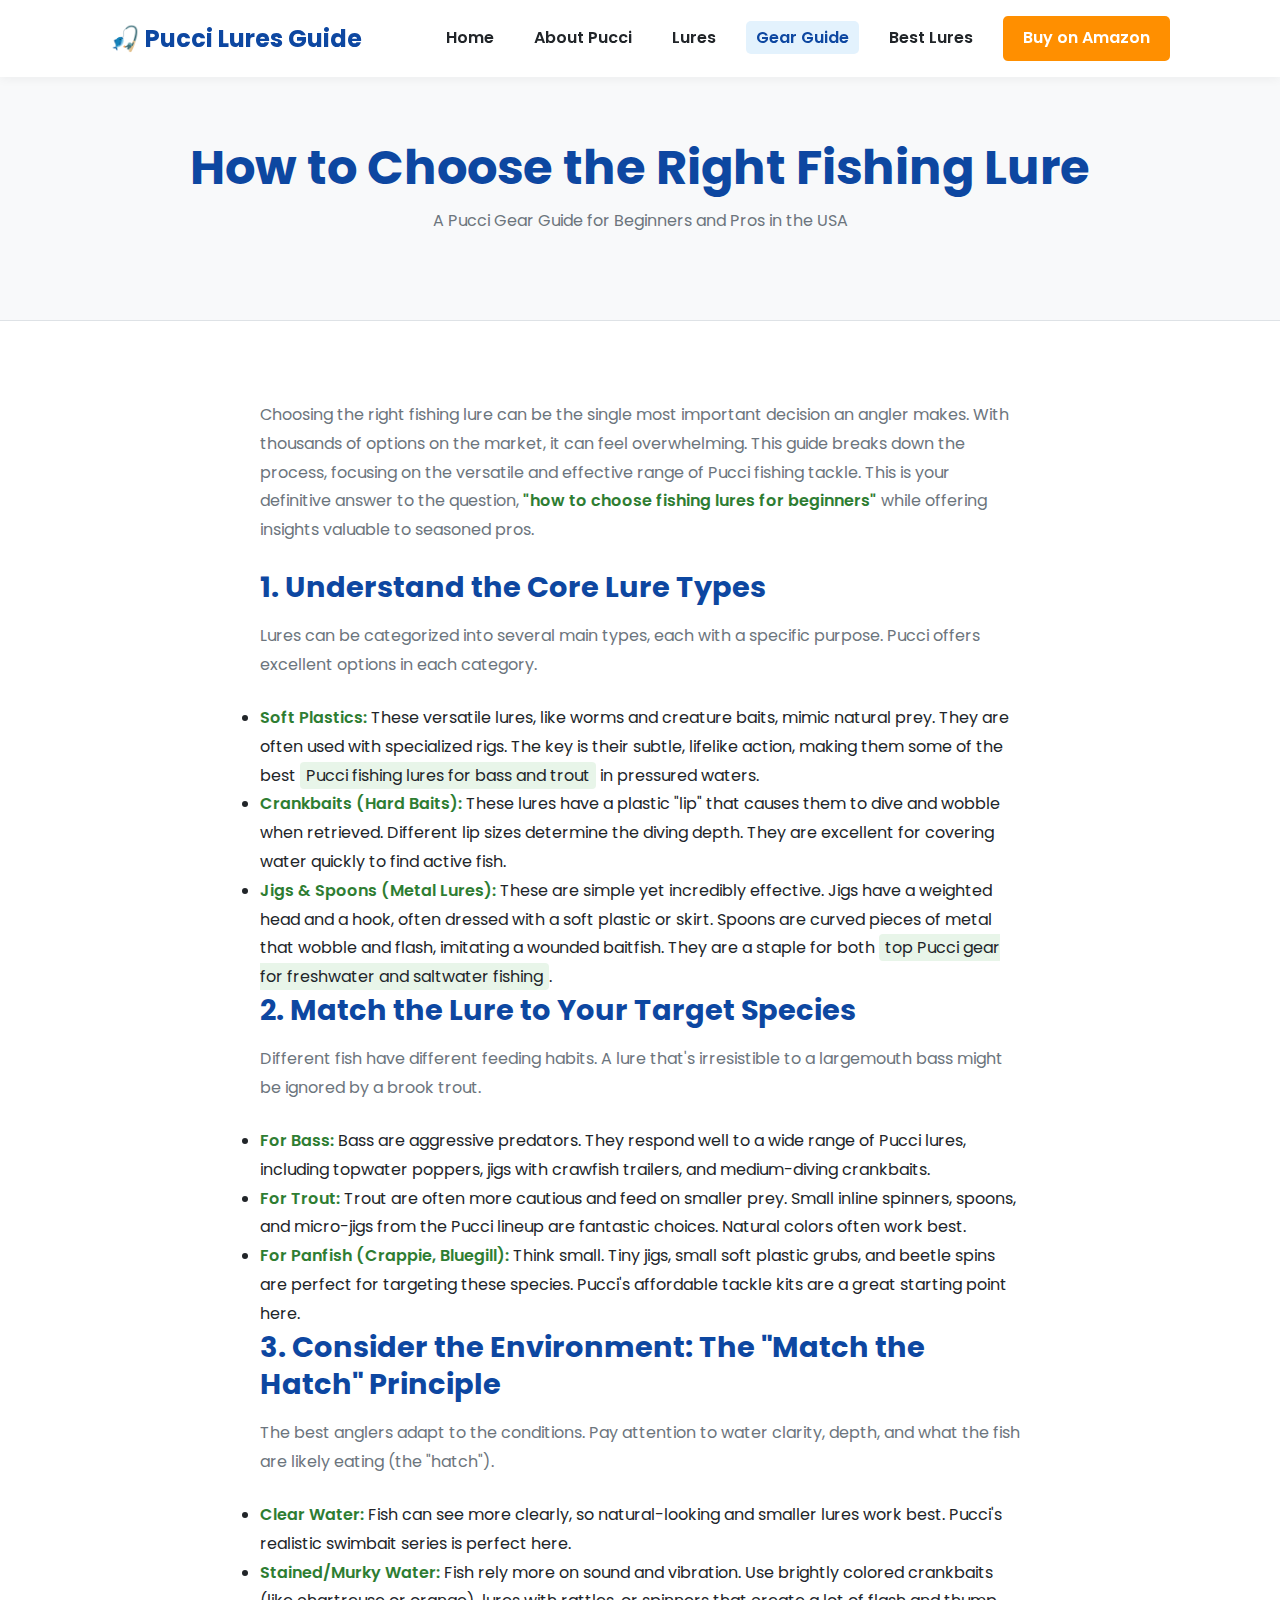
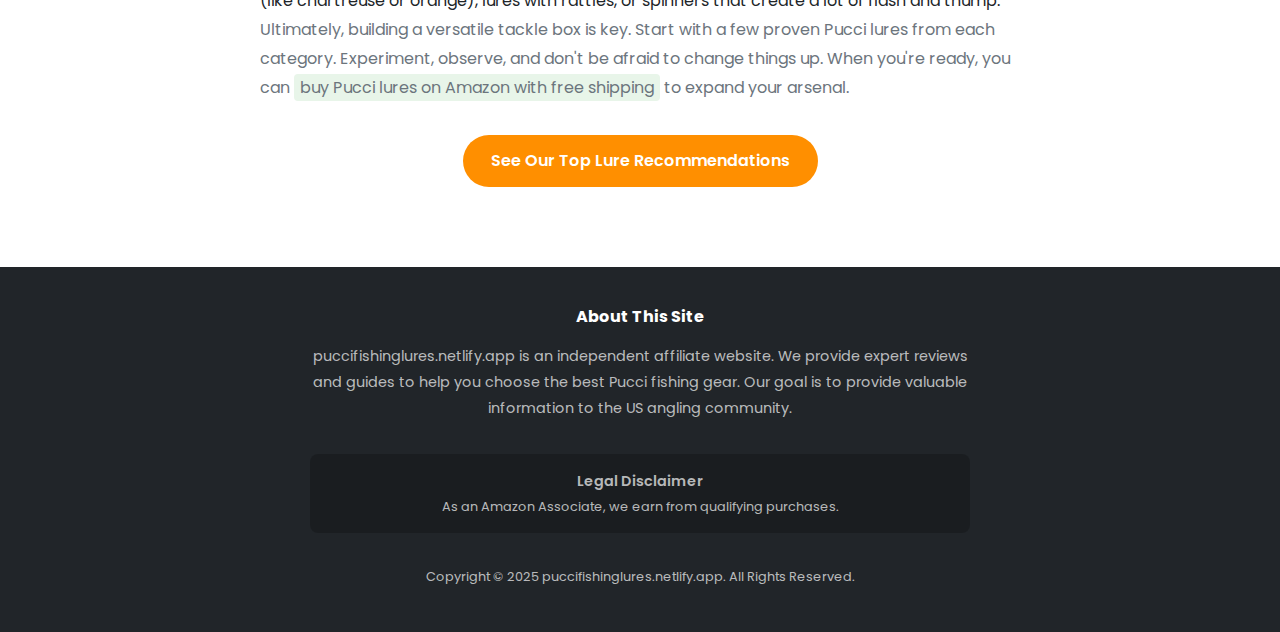
<file: gear-guide.html>
<!DOCTYPE html>
<html lang="en-US">
<head>
    <meta charset="UTF-8">
    <meta name="viewport" content="width=device-width, initial-scale=1.0">
    <title>How to Choose Fishing Lures | Pucci Beginner's Guide</title>
    <meta name="description" content="A comprehensive 1000+ word guide on how to choose fishing lures for beginners and pros, focusing on Pucci tackle for freshwater and saltwater fishing in the USA.">
    <meta property="og:title" content="How to Choose Fishing Lures | Pucci Beginner's Guide">
    <meta property="og:description" content="Learn how to choose fishing lures for beginners with our ultimate Pucci gear guide.">
    <meta property="og:image" content="https://images.unsplash.com/photo-1621453311370-c7a659e5a328?q=80&w=1974&auto=format&fit=crop">
    <meta property="og:url" content="https://puccifishinglures.netlify.app/gear-guide.html">
    <link rel="stylesheet" href="style.css">
    <link rel="preconnect" href="https://fonts.googleapis.com">
    <link rel="preconnect" href="https://fonts.gstatic.com" crossorigin>
    <link href="https://fonts.googleapis.com/css2?family=Poppins:wght@400;600;700&display=swap" rel="stylesheet">
    <script type="application/ld+json">
    {
      "@context": "https://schema.org",
      "@type": "Article",
      "headline": "How to Choose the Right Fishing Lure: A Pucci Gear Guide for US Anglers",
      "image": "https://images.unsplash.com/photo-1621453311370-c7a659e5a328?q=80&w=1974&auto=format&fit=crop",
      "author": { "@type": "Organization", "name": "Pucci Lures Guide" },
      "publisher": { "@type": "Organization", "name": "Pucci Lures Guide", "logo": { "@type": "ImageObject", "url": "https://via.placeholder.com/150" }},
      "datePublished": "2024-10-26",
      "description": "A comprehensive 1000+ word guide on how to choose fishing lures for beginners and pros, focusing on Pucci tackle for freshwater and saltwater fishing in the USA."
    }
    </script>
</head>
<body>

    <header class="main-header">
        <div class="container">
            <nav class="navbar">
                <a href="index.html" class="nav-logo">🎣 Pucci Lures Guide</a>
                <ul class="nav-links">
                    <li><a href="index.html">Home</a></li>
                    <li><a href="about.html">About Pucci</a></li>
                    <li><a href="lures.html">Lures</a></li>
                    <li><a href="gear-guide.html" class="active">Gear Guide</a></li>
                    <li><a href="best-lures.html">Best Lures</a></li>
                    <li><a href="buy-now.html" class="btn btn-primary">Buy on Amazon</a></li>
                </ul>
            </nav>
        </div>
    </header>
    
    <main>
        <div class="page-header">
            <div class="container">
                <h1>How to Choose the Right Fishing Lure</h1>
                <p>A Pucci Gear Guide for Beginners and Pros in the USA</p>
            </div>
        </div>
        <section class="section">
            <div class="container" style="max-width: 800px;">
                <p>Choosing the right fishing lure can be the single most important decision an angler makes. With thousands of options on the market, it can feel overwhelming. This guide breaks down the process, focusing on the versatile and effective range of Pucci fishing tackle. This is your definitive answer to the question, <strong>"how to choose fishing lures for beginners"</strong> while offering insights valuable to seasoned pros.</p>

                <h3>1. Understand the Core Lure Types</h3>
                <p>Lures can be categorized into several main types, each with a specific purpose. Pucci offers excellent options in each category.</p>
                <ul>
                    <li><strong>Soft Plastics:</strong> These versatile lures, like worms and creature baits, mimic natural prey. They are often used with specialized rigs. The key is their subtle, lifelike action, making them some of the best <span class="highlight-bg">Pucci fishing lures for bass and trout</span> in pressured waters.</li>
                    <li><strong>Crankbaits (Hard Baits):</strong> These lures have a plastic "lip" that causes them to dive and wobble when retrieved. Different lip sizes determine the diving depth. They are excellent for covering water quickly to find active fish.</li>
                    <li><strong>Jigs & Spoons (Metal Lures):</strong> These are simple yet incredibly effective. Jigs have a weighted head and a hook, often dressed with a soft plastic or skirt. Spoons are curved pieces of metal that wobble and flash, imitating a wounded baitfish. They are a staple for both <span class="highlight-bg">top Pucci gear for freshwater and saltwater fishing</span>.</li>
                </ul>

                <h3>2. Match the Lure to Your Target Species</h3>
                <p>Different fish have different feeding habits. A lure that's irresistible to a largemouth bass might be ignored by a brook trout.</p>
                <ul>
                    <li><strong>For Bass:</strong> Bass are aggressive predators. They respond well to a wide range of Pucci lures, including topwater poppers, jigs with crawfish trailers, and medium-diving crankbaits.</li>
                    <li><strong>For Trout:</strong> Trout are often more cautious and feed on smaller prey. Small inline spinners, spoons, and micro-jigs from the Pucci lineup are fantastic choices. Natural colors often work best.</li>
                    <li><strong>For Panfish (Crappie, Bluegill):</strong> Think small. Tiny jigs, small soft plastic grubs, and beetle spins are perfect for targeting these species. Pucci's affordable tackle kits are a great starting point here.</li>
                </ul>

                <h3>3. Consider the Environment: The "Match the Hatch" Principle</h3>
                <p>The best anglers adapt to the conditions. Pay attention to water clarity, depth, and what the fish are likely eating (the "hatch").</p>
                <ul>
                    <li><strong>Clear Water:</strong> Fish can see more clearly, so natural-looking and smaller lures work best. Pucci's realistic swimbait series is perfect here.</li>
                    <li><strong>Stained/Murky Water:</strong> Fish rely more on sound and vibration. Use brightly colored crankbaits (like chartreuse or orange), lures with rattles, or spinners that create a lot of flash and thump.</li>
                </ul>
                <p>Ultimately, building a versatile tackle box is key. Start with a few proven Pucci lures from each category. Experiment, observe, and don't be afraid to change things up. When you're ready, you can <span class="highlight-bg">buy Pucci lures on Amazon with free shipping</span> to expand your arsenal.</p>
                <div class="text-center" style="margin-top: 2rem;">
                    <a href="best-lures.html" class="btn btn-primary">See Our Top Lure Recommendations</a>
                </div>
            </div>
        </section>
    </main>

    <footer class="main-footer">
        <div class="container footer-content">
            <h4>About This Site</h4>
            <p>puccifishinglures.netlify.app is an independent affiliate website. We provide expert reviews and guides to help you choose the best Pucci fishing gear. Our goal is to provide valuable information to the US angling community.</p>
            <div class="disclaimer-box">
                <p style="margin:0; font-weight: 600;">Legal Disclaimer</p>
                <p style="margin:0; font-size: 0.8rem;">As an Amazon Associate, we earn from qualifying purchases.</p>
            </div>
            <p style="margin-top: 2rem; font-size: 0.8rem;">Copyright © 2025 puccifishinglures.netlify.app. All Rights Reserved.</p>
        </div>
    </footer>

</body>
</html>
</file>
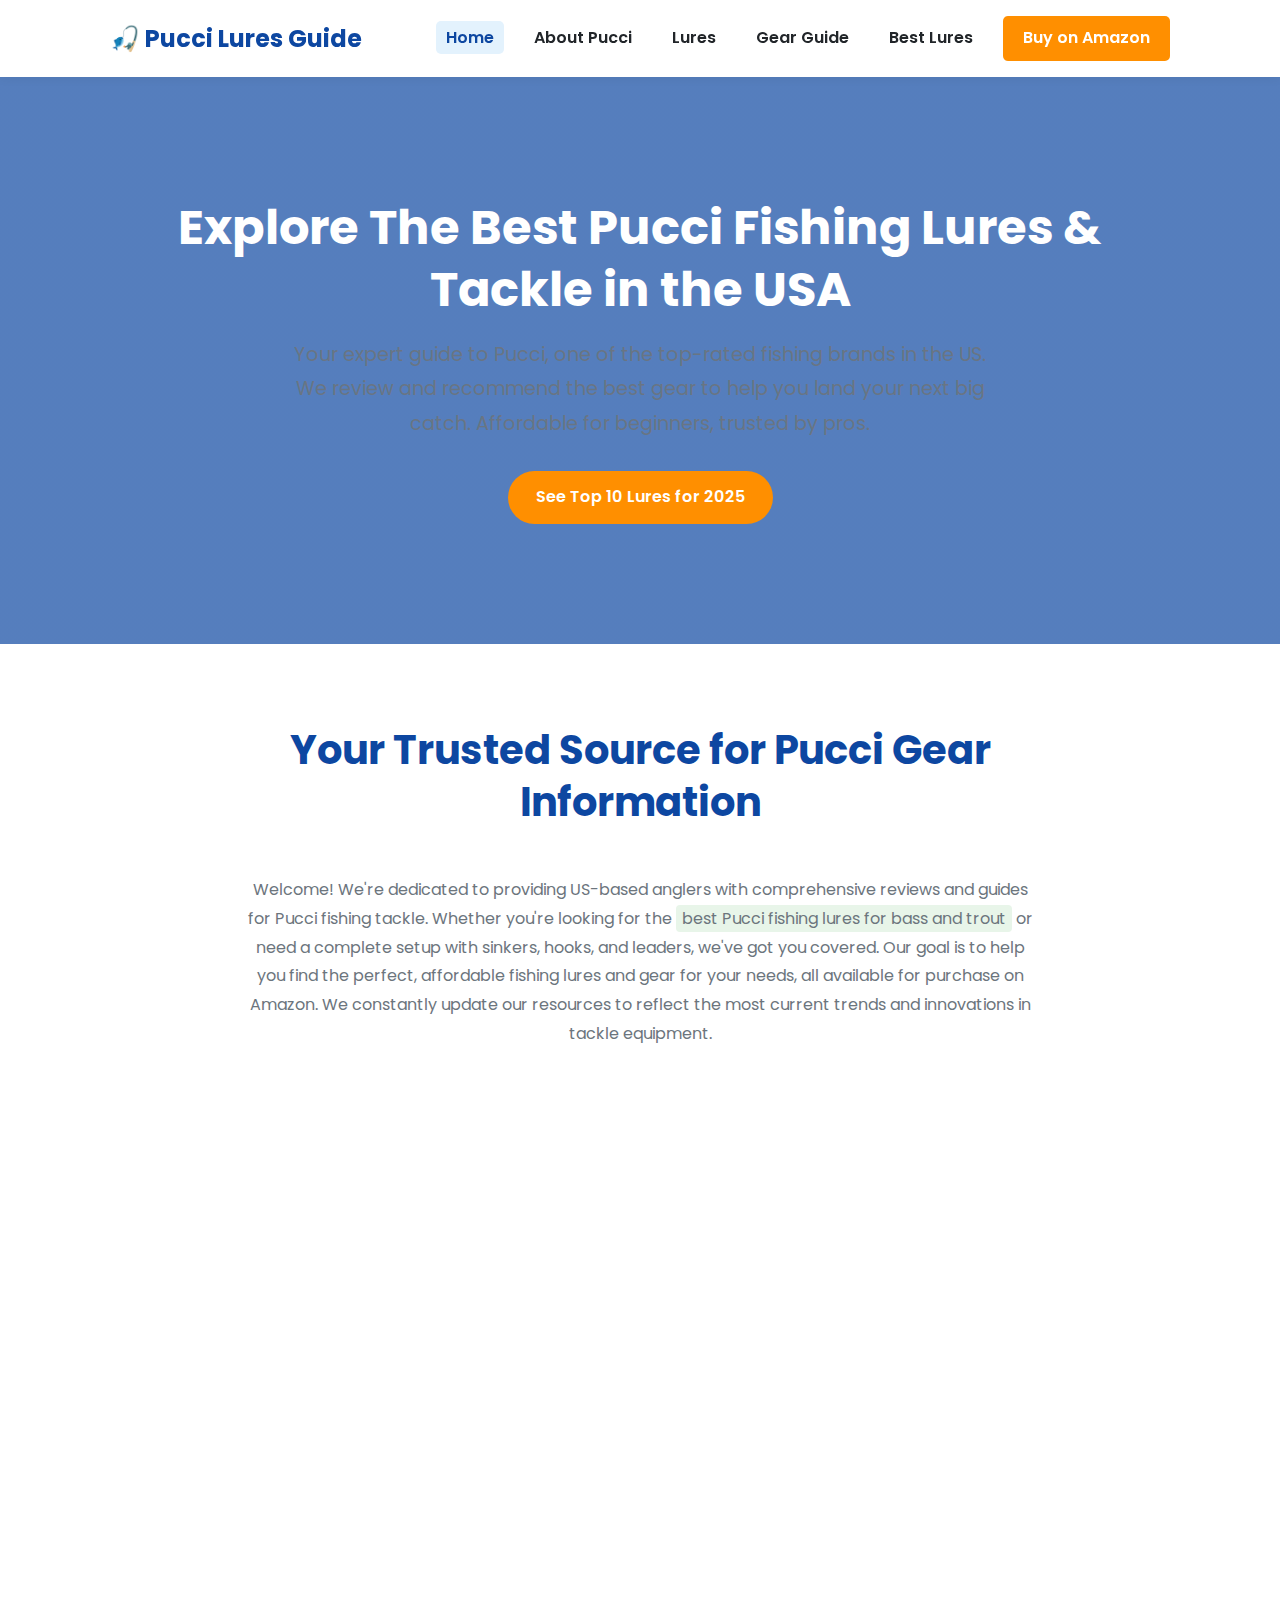
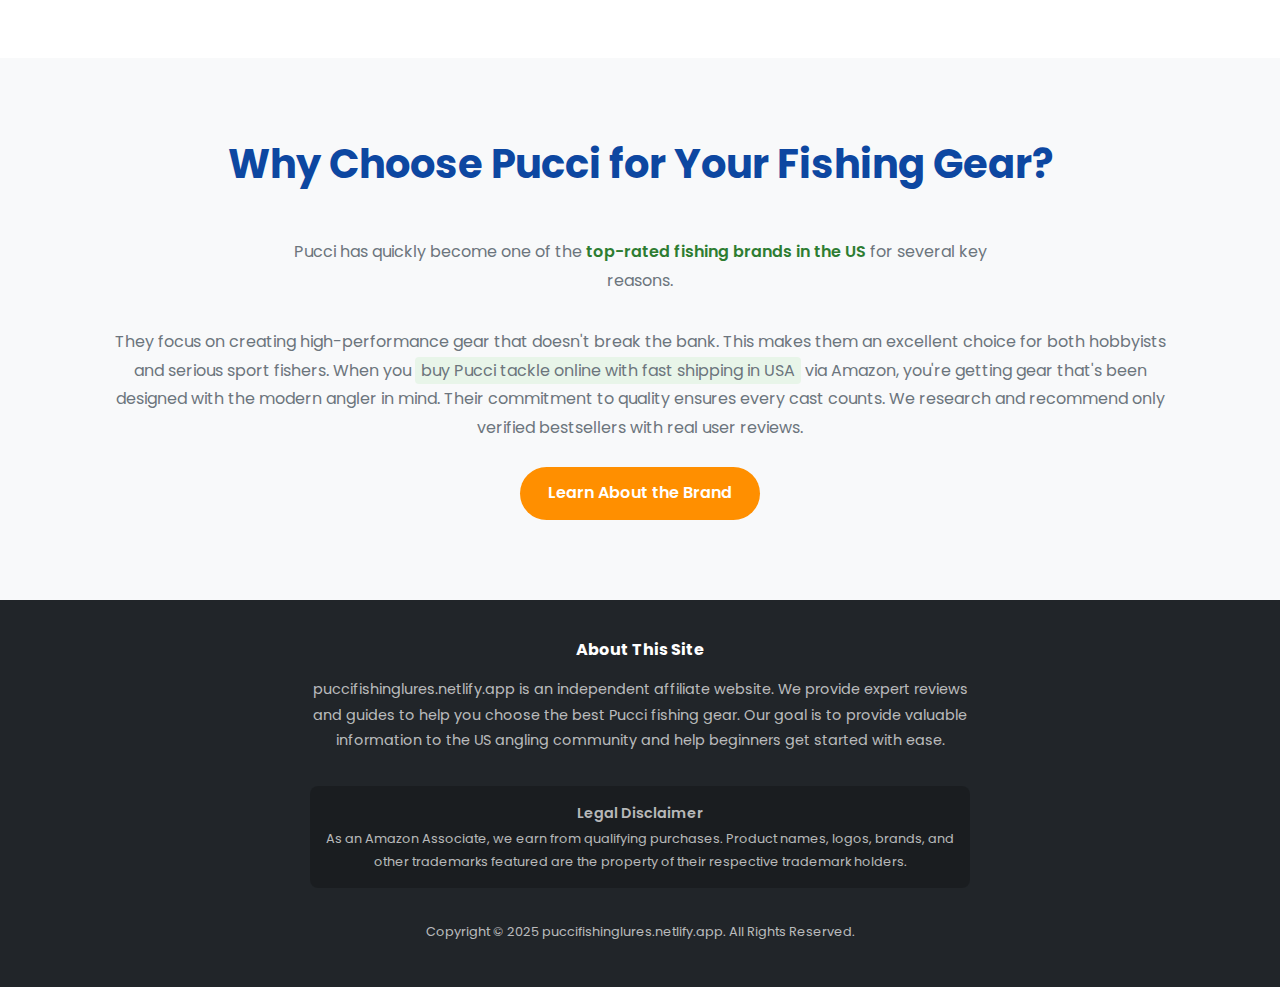
<file: lures.html>
<!DOCTYPE html>
<html lang="en-US">
<head>
    <meta charset="UTF-8">
    <meta name="viewport" content="width=device-width, initial-scale=1.0">
    <title>Pucci Fishing Lures | Best Tackle & Gear in the USA (2025 Review)</title>
    <meta name="description" content="Your ultimate guide to Pucci Fishing Lures. We review the best Pucci tackle, sinkers, rigs, and gear for US anglers. Find top-rated lures for bass and trout on Amazon.">
    <meta name="keywords" content="Pucci fishing lures, best Pucci lures, buy Pucci tackle online, affordable fishing lures, Pucci fishing sinkers, fishing gear reviews, top-rated fishing brands US">
    <meta property="og:title" content="Pucci Fishing Lures | Best Tackle & Gear in the USA (2025 Review)">
    <meta property="og:description" content="Your ultimate guide to Pucci Fishing Lures. We review the best Pucci tackle for US anglers.">
    <meta property="og:image" content="https://images.unsplash.com/photo-1523588284638-a36bb3339c89?q=80&w=2070&auto=format&fit=crop">
    <meta property="og:url" content="https://puccifishinglures.netlify.app/index.html">
    <link rel="stylesheet" href="style.css">
    <link rel="preconnect" href="https://fonts.googleapis.com">
    <link rel="preconnect" href="https://fonts.gstatic.com" crossorigin>
    <link href="https://fonts.googleapis.com/css2?family=Poppins:wght@400;600;700&display=swap" rel="stylesheet">
    <style>
        body {
            font-family: 'Poppins', sans-serif;
            margin: 0;
            padding: 0;
            overflow-x: hidden;
            scroll-behavior: smooth;
        }
        .hero, .section, .section-light {
            transition: transform 0.4s ease, opacity 0.4s ease;
        }
        .hero:hover, .section:hover, .section-light:hover {
            transform: scale(1.01);
            opacity: 0.97;
        }
        .btn {
            transition: background-color 0.3s ease, transform 0.2s ease;
        }
        .btn:hover {
            transform: scale(1.05);
            background-color: #0077cc;
        }
        .category-card {
            animation: fadeInUp 1s ease forwards;
            opacity: 0;
        }
        @keyframes fadeInUp {
            0% { opacity: 0; transform: translateY(40px); }
            100% { opacity: 1; transform: translateY(0); }
        }
    </style>
</head>
<body>
    <header class="main-header">
        <div class="container">
            <nav class="navbar">
                <a href="index.html" class="nav-logo">🎣 Pucci Lures Guide</a>
                <ul class="nav-links">
                    <li><a href="index.html" class="active">Home</a></li>
                    <li><a href="about.html">About Pucci</a></li>
                    <li><a href="lures.html">Lures</a></li>
                    <li><a href="gear-guide.html">Gear Guide</a></li>
                    <li><a href="best-lures.html">Best Lures</a></li>
                    <li><a href="buy-now.html" class="btn btn-primary">Buy on Amazon</a></li>
                </ul>
            </nav>
        </div>
    </header>

    <main>
        <section class="hero">
            <div class="container">
                <h1>Explore The Best Pucci Fishing Lures & Tackle in the USA</h1>
                <p>Your expert guide to Pucci, one of the top-rated fishing brands in the US. We review and recommend the best gear to help you land your next big catch. Affordable for beginners, trusted by pros.</p>
                <a href="best-lures.html" class="btn btn-primary">See Top 10 Lures for 2025</a>
            </div>
        </section>

        <section class="section">
            <div class="container">
                <div class="text-center" style="max-width: 800px; margin: 0 auto 4rem;">
                    <h2>Your Trusted Source for Pucci Gear Information</h2>
                    <p>Welcome! We're dedicated to providing US-based anglers with comprehensive reviews and guides for Pucci fishing tackle. Whether you're looking for the <span class="highlight-bg">best Pucci fishing lures for bass and trout</span> or need a complete setup with sinkers, hooks, and leaders, we've got you covered. Our goal is to help you find the perfect, affordable fishing lures and gear for your needs, all available for purchase on Amazon. We constantly update our resources to reflect the most current trends and innovations in tackle equipment.</p>
                </div>

                <div class="grid-3">
                    <div class="category-card">
                        <div class="icon">🐟</div>
                        <h3>Pucci Lures</h3>
                        <p>Explore a wide variety of lures, from soft plastics to metal jigs, designed for freshwater and saltwater fishing. Our collection helps you compare and choose the best options available online.</p>
                        <a href="lures.html" class="btn btn-secondary">Explore Lures</a>
                    </div>
                    <div class="category-card">
                        <div class="icon">⚓</div>
                        <h3>Terminal Tackle</h3>
                        <p>Find essential <span class="highlight">Pucci fishing sinkers, hooks, rigs, and leaders</span> to complete your setup and improve your catch rate. We highlight only the most reliable and affordable picks.</p>
                        <a href="gear-guide.html" class="btn btn-secondary">Learn More</a>
                    </div>
                    <div class="category-card">
                        <div class="icon">📦</div>
                        <h3>Kits & Combos</h3>
                        <p>Get started quickly with affordable and comprehensive tackle kits perfect for beginners and seasoned anglers alike. Compare value packs for freshwater and saltwater fishing.</p>
                        <a href="buy-now.html" class="btn btn-secondary">Shop Kits</a>
                    </div>
                </div>
            </div>
        </section>

        <section class="section section-light">
            <div class="container text-center">
                <h2>Why Choose Pucci for Your Fishing Gear?</h2>
                <p style="max-width: 700px; margin: 0 auto 2rem;">Pucci has quickly become one of the <strong>top-rated fishing brands in the US</strong> for several key reasons.</p>
                <p>They focus on creating high-performance gear that doesn't break the bank. This makes them an excellent choice for both hobbyists and serious sport fishers. When you <span class="highlight-bg">buy Pucci tackle online with fast shipping in USA</span> via Amazon, you're getting gear that's been designed with the modern angler in mind. Their commitment to quality ensures every cast counts. We research and recommend only verified bestsellers with real user reviews.</p>
                <a href="about.html" class="btn btn-primary">Learn About the Brand</a>
            </div>
        </section>
    </main>

    <footer class="main-footer">
        <div class="container footer-content">
            <h4>About This Site</h4>
            <p>puccifishinglures.netlify.app is an independent affiliate website. We provide expert reviews and guides to help you choose the best Pucci fishing gear. Our goal is to provide valuable information to the US angling community and help beginners get started with ease.</p>
            <div class="disclaimer-box">
                <p style="margin:0; font-weight: 600;">Legal Disclaimer</p>
                <p style="margin:0; font-size: 0.8rem;">As an Amazon Associate, we earn from qualifying purchases. Product names, logos, brands, and other trademarks featured are the property of their respective trademark holders.</p>
            </div>
            <p style="margin-top: 2rem; font-size: 0.8rem;">Copyright © 2025 puccifishinglures.netlify.app. All Rights Reserved.</p>
        </div>
    </footer>

</body>
</html>
</file>
<file: style.css>
/* --- GLOBAL STYLES & VARIABLES --- */
:root {
    --primary-color: #0d47a1; /* Deep Blue */
    --secondary-color: #2e7d32; /* Forest Green */
    --accent-color: #ff8f00; /* Amber for CTAs */
    --light-bg: #f8f9fa;
    --text-dark: #212529;
    --text-light: #6c757d;
    --white: #ffffff;
    --border-color: #dee2e6;
}

*, *::before, *::after { box-sizing: border-box; margin: 0; padding: 0; }
html { scroll-behavior: smooth; }
body {
    font-family: 'Poppins', sans-serif;
    background-color: var(--white);
    color: var(--text-dark);
    line-height: 1.8;
}

/* --- REUSABLE COMPONENTS --- */
.container { max-width: 1100px; margin: 0 auto; padding: 0 20px; }
.btn {
    display: inline-block;
    padding: 12px 28px;
    border-radius: 50px;
    text-decoration: none;
    font-weight: 600;
    transition: all 0.3s ease;
    border: none;
    cursor: pointer;
}
.btn-primary { background-color: var(--accent-color); color: var(--white); }
.btn-primary:hover { background-color: #ff6f00; transform: translateY(-3px); box-shadow: 0 4px 15px rgba(0,0,0,0.1); }
.btn-secondary { background-color: var(--secondary-color); color: var(--white); }
.btn-secondary:hover { background-color: #1b5e20; transform: translateY(-3px); }
h1, h2, h3, h4 { line-height: 1.3; color: var(--primary-color); margin-bottom: 1rem; }
h1 { font-size: 3rem; }
h2 { font-size: 2.5rem; text-align: center; margin-bottom: 3rem; }
h3 { font-size: 1.8rem; }
p { margin-bottom: 1.5rem; color: var(--text-light); }
strong, .highlight { color: var(--secondary-color); font-weight: 600; }
.highlight-bg { background-color: #e8f5e9; padding: 2px 6px; border-radius: 4px; }
.section { padding: 80px 0; }
.section-light { background-color: var(--light-bg); }
.text-center { text-align: center; }
.grid-3 { display: grid; grid-template-columns: repeat(3, 1fr); gap: 30px; }

/* --- HEADER & NAVIGATION --- */
.main-header {
    background-color: var(--white);
    padding: 1rem 0;
    position: sticky;
    top: 0;
    z-index: 1000;
    box-shadow: 0 2px 10px rgba(0,0,0,0.05);
}
.navbar { display: flex; justify-content: space-between; align-items: center; }
.nav-logo { font-size: 1.5rem; font-weight: 700; color: var(--primary-color); text-decoration: none; }
.nav-links { list-style: none; display: flex; gap: 20px; align-items: center; }
.nav-links a { color: var(--text-dark); text-decoration: none; font-weight: 600; padding: 5px 10px; border-radius: 5px; transition: all 0.3s ease; }
.nav-links a:hover, .nav-links a.active { background-color: #e3f2fd; color: var(--primary-color); }
.nav-links .btn { color: var(--white) !important; padding: 8px 20px; }
.nav-links .btn:hover { background-color: #ff6f00; }

/* --- PAGE-SPECIFIC STYLES --- */
.page-header { text-align: center; padding: 60px 0; background-color: var(--light-bg); border-bottom: 1px solid var(--border-color); }
.page-header h1 { margin-bottom: 0.5rem; }
.hero {
    background: linear-gradient(rgba(13, 71, 161, 0.7), rgba(13, 71, 161, 0.7)), url('https://images.unsplash.com/photo-1523588284638-a36bb3339c89?q=80&w=2070&auto=format&fit=crop') no-repeat center center/cover;
    padding: 120px 0;
    color: var(--white);
    text-align: center;
}
.hero h1 { color: var(--white); }
.hero p { font-size: 1.2rem; max-width: 700px; margin: 0 auto 30px; opacity: 0.9; }

.category-card {
    background: var(--white);
    padding: 30px;
    text-align: center;
    border-radius: 8px;
    box-shadow: 0 4px 20px rgba(0,0,0,0.05);
    transition: all 0.3s ease;
}
.category-card:hover { transform: translateY(-10px); box-shadow: 0 8px 25px rgba(0,0,0,0.1); }
.category-card .icon { font-size: 3rem; color: var(--secondary-color); margin-bottom: 1rem; }

.comparison-table { width: 100%; border-collapse: collapse; margin-top: 2rem; box-shadow: 0 4px 20px rgba(0,0,0,0.05); font-size: 0.95rem; }
.comparison-table th, .comparison-table td { padding: 15px; text-align: left; border-bottom: 1px solid var(--border-color); vertical-align: middle; }
.comparison-table th { background-color: var(--primary-color); color: var(--white); font-weight: 600; }
.comparison-table td img { max-width: 80px; border-radius: 5px; }
.comparison-table tr:nth-child(even) { background-color: var(--light-bg); }
.comparison-table tr:hover { background-color: #e3f2fd; }

/* --- FOOTER --- */
.main-footer {
    background-color: var(--text-dark);
    color: var(--white);
    padding: 40px 0 20px;
    text-align: center;
}
.footer-content { max-width: 700px; margin: 0 auto; }
.main-footer h4 { color: var(--white); }
.main-footer p { color: rgba(255,255,255,0.7); font-size: 0.9rem; }
.disclaimer-box { background: rgba(0,0,0,0.2); padding: 15px; border-radius: 8px; margin-top: 2rem; }

/* --- RESPONSIVE DESIGN --- */
@media (max-width: 992px) {
    h1 { font-size: 2.5rem; }
    h2 { font-size: 2rem; }
    .grid-3 { grid-template-columns: 1fr 1fr; }
    .navbar { flex-direction: column; gap: 15px; }
    .nav-links { flex-wrap: wrap; justify-content: center; gap: 10px; }
}
@media (max-width: 768px) {
    .grid-3 { grid-template-columns: 1fr; }
    .hero { padding: 80px 0; }
    .comparison-table { display: block; overflow-x: auto; white-space: nowrap; }
}
</file>
